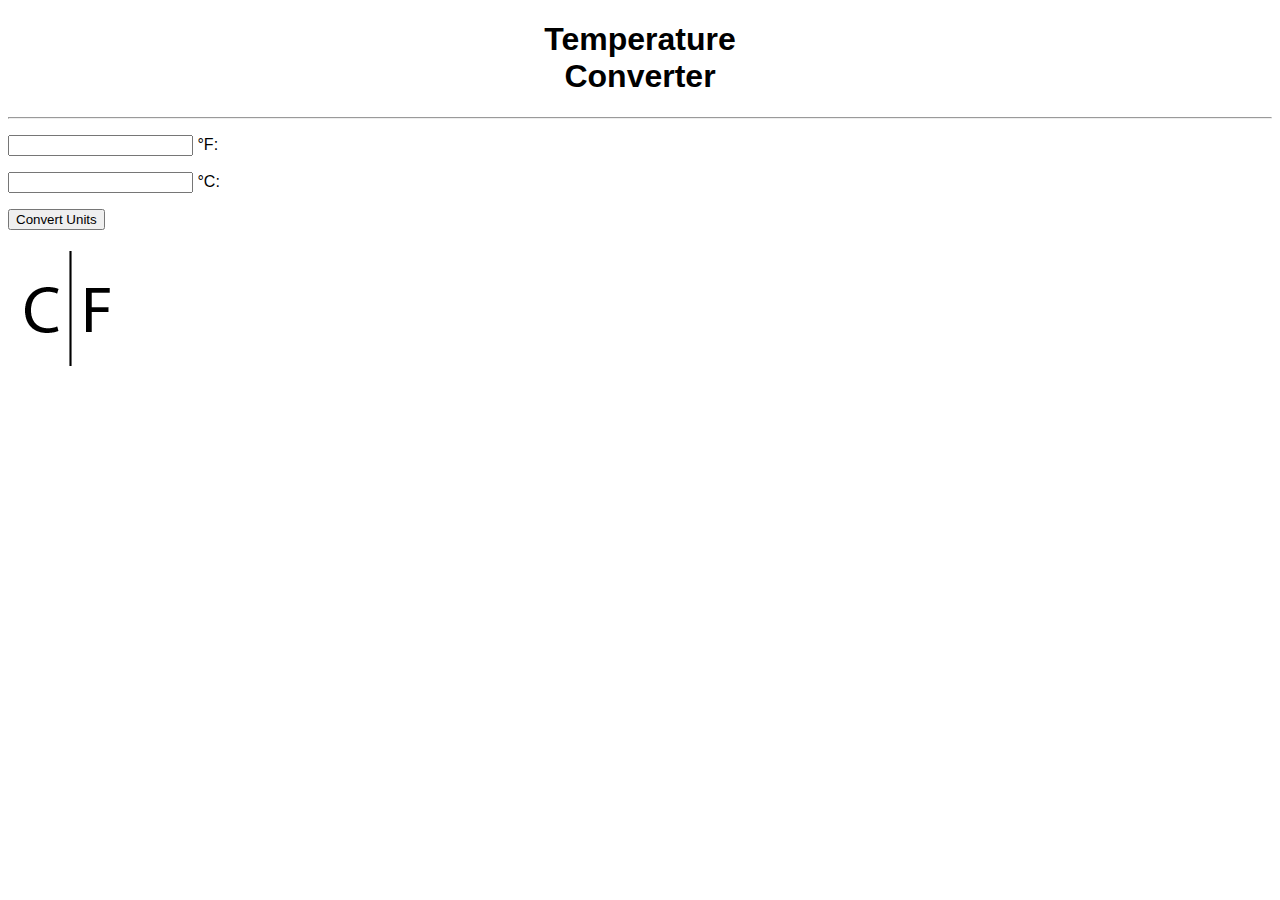
<file: index.html>
<!DOCTYPE html>
<html lang="en">
   <head>
      <title>Temperature Converter</title>
      <script src="scripts/convert_temp.js"></script>
      <link rel="stylesheet" href="styles/main.css">
   </head>
   <body>
      <h1>Temperature<br>Converter</h1>
      <hr>
      <p>
         <input id="F_in" type="number" min="-459.67">
         <label for="F_in">°F:</label>
      </p>
      <p>
         <input id="C_in" type="number" min="-273.15">
         <label for="C_in">°C:</label>
      </p>
      <input id="convertButton" type="button" value="Convert Units">
      <p id="message">
         <!-- Use this to display contextual messages to user.
            (e.g.: "Enter a temperature to convert," when they click convert with no input) -->
      </p>
      <p>
         <img id="weatherIcon" src="images/C-F.png" alt="C and F">
      </p>
   </body>

</html>
</file>
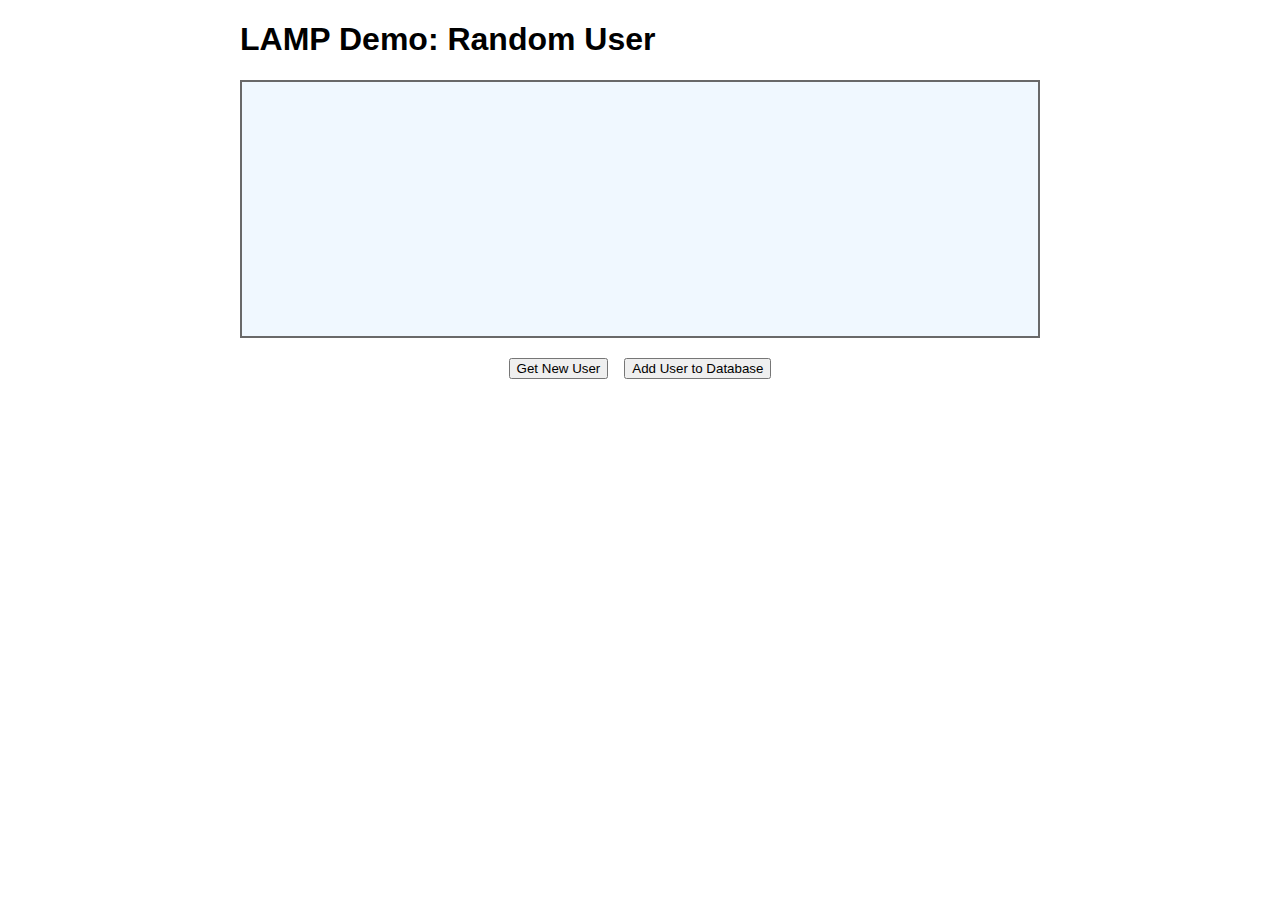
<file: Lamp/index.html>
<!DOCTYPE html>
<html lang="en">
<head>
    <meta charset="UTF-8">
    <title>LAMP Demo</title>
    <link rel="stylesheet" href="main.css">
    <script>
        async function fetchUser() {
            const res = await fetch('https://randomuser.me/api/');
            const data = await res.json();
            const user = data.results[0];
            document.getElementById('apiData').innerHTML = `
                <img class="user" src="${user.picture.large}" alt="User Picture">
                <h2 class="user">${user.name.first} ${user.name.last}</h2>
            `;
            document.getElementById('first').value = user.name.first;
            document.getElementById('last').value = user.name.last;
            document.getElementById('country').value = user.location.country;
            document.getElementById('email').value = user.email;
            document.getElementById('username').value = user.login.username;
        }
        window.onload = fetchUser;
    </script>
</head>
<body>
    <h1>LAMP Demo: Random User</h1>
    <div id="apiData"></div>
    <div id="btns" style="display: flex; justify-content: center; gap: 1em; margin-top: 1em;">
        <button type="button" onclick="fetchUser()">Get New User</button>
        <form action="add.php" method="POST" style="margin: 0;">
            <input type="hidden" id="first" name="first">
            <input type="hidden" id="last" name="last">
            <input type="hidden" id="country" name="country">
            <input type="hidden" id="email" name="email">
            <input type="hidden" id="username" name="username">
            <button type="submit">Add User to Database</button>
        </form>
    </div>
</body>
</html>
</file>
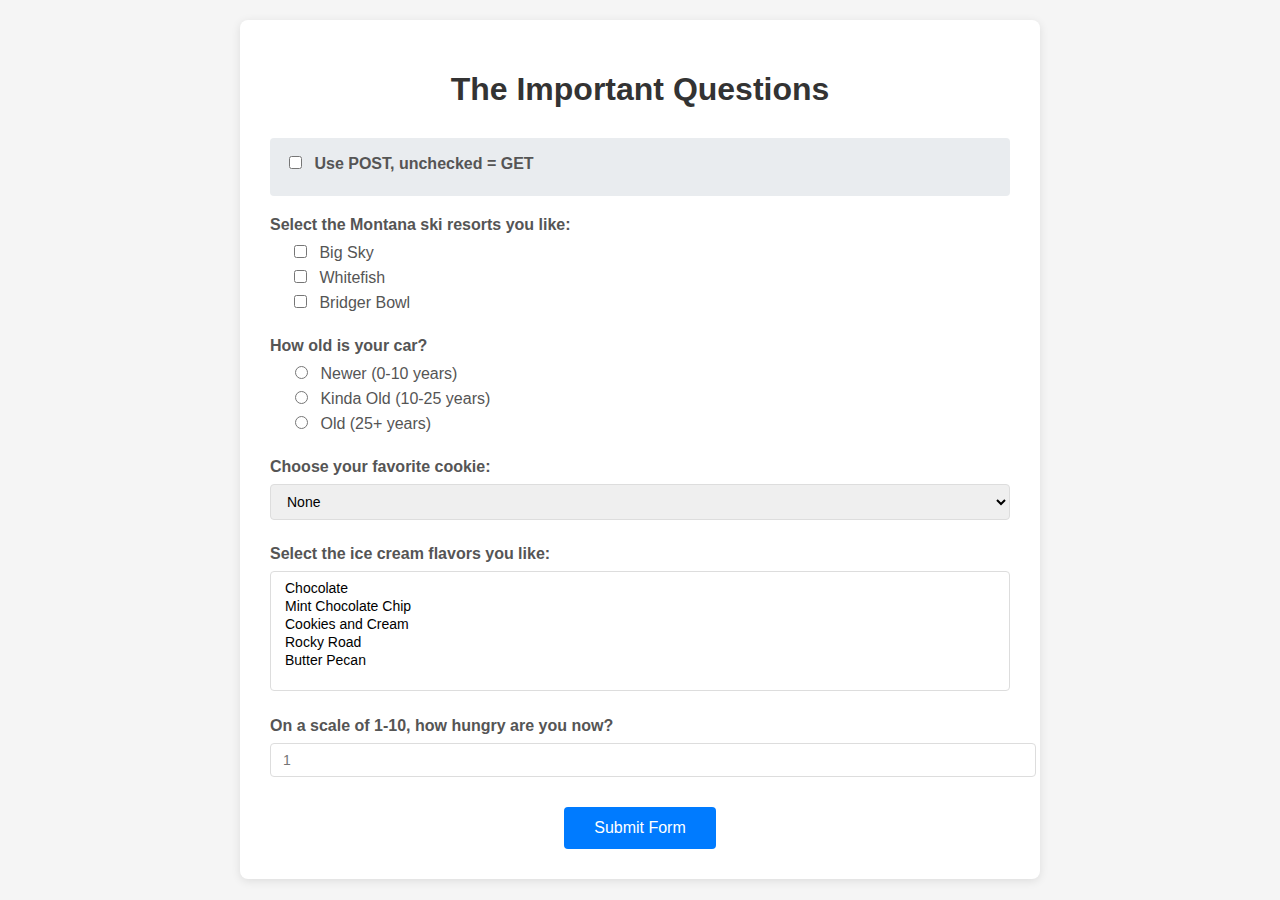
<file: PDF_Viewer_TF/index.html>
<!DOCTYPE html>
<html lang="en">
<head>
    <meta charset="UTF-8">
    <meta name="viewport" content="width=device-width, initial-scale=1.0">
    <title>Data Gathering Form</title>
    <link rel="stylesheet" href="main.css">
</head>
<body>
    <div class="form-container">
        <h1>The Important Questions</h1>
        
        <div class="method-selector">
            <label>
                <input type="checkbox" id="usePost" onchange="toggleMethod()"> 
                Use POST, unchecked = GET
            </label>
        </div>

        <form id="dataForm" action="viewer.php" method="GET">
            <div class="form-group">
                <label>Select the Montana ski resorts you like:</label>
                <div class="checkbox-group">
                    <label>
                        <input type="checkbox" name="resorts[]" value="bigsky">
                        Big Sky
                    </label>
                    <label>
                        <input type="checkbox" name="resorts[]" value="whitefish">
                        Whitefish
                    </label>
                    <label>
                        <input type="checkbox" name="resorts[]" value="bridgerbowl">
                        Bridger Bowl
                    </label>
                </div>
            </div>

            <div class="form-group">
                <label>How old is your car?</label>
                <div class="radio-group">
                    <label>
                        <input type="radio" name="carAge" value="Newer">
                        Newer (0-10 years)
                    </label>
                    <label>
                        <input type="radio" name="carAge" value="KindaOld">
                        Kinda Old (10-25 years)
                    </label>
                    <label>
                        <input type="radio" name="carAge" value="Old">
                        Old (25+ years)
                    </label>
                </div>
            </div>

            <div class="form-group">
                <label for="cookieType">Choose your favorite cookie:</label>
                <select name="cookieType" id="cookieType">
                    <option value="">None</option>
                    <option value="chocolatechip">Chocolate Chip</option>
                    <option value="oatmeal">Oatmeal</option>
                    <option value="peanutbutter">Peanut Butter</option>
                    <option value="sugar">Sugar</option>
                    <option value="snickerdoodle">Snickerdoodle</option>
                </select>
            </div>

            <div class="form-group">
                <label for="iceCream">Select the ice cream flavors you like:</label>
                <select name="iceCream[]" id="iceCream" multiple>
                    <option value="chocolate">Chocolate</option>
                    <option value="mintchocolatechip">Mint Chocolate Chip</option>
                    <option value="cookiesandcream">Cookies and Cream</option>
                    <option value="rockyroad">Rocky Road</option>
                    <option value="butterpecan">Butter Pecan</option>
                </select>
            </div>

            <div class="form-group">
                <label for="hungerValue">On a scale of 1-10, how hungry are you now?</label>
                <input type="number" name="hungerValue" id="hungerValue" min="0" max="10" placeholder="1">
            </div>

            <div class="submit-group">
                <input type="submit" value="Submit Form">
            </div>
        </form>
    </div>

    <script>
        function toggleMethod() {
            const form = document.getElementById('dataForm');
            const checkbox = document.getElementById('usePost');
            
            if (checkbox.checked) {
                form.method = 'POST';
            } else {
                form.method = 'GET';
            }
        }
    </script>
</body>
</html>
</file>
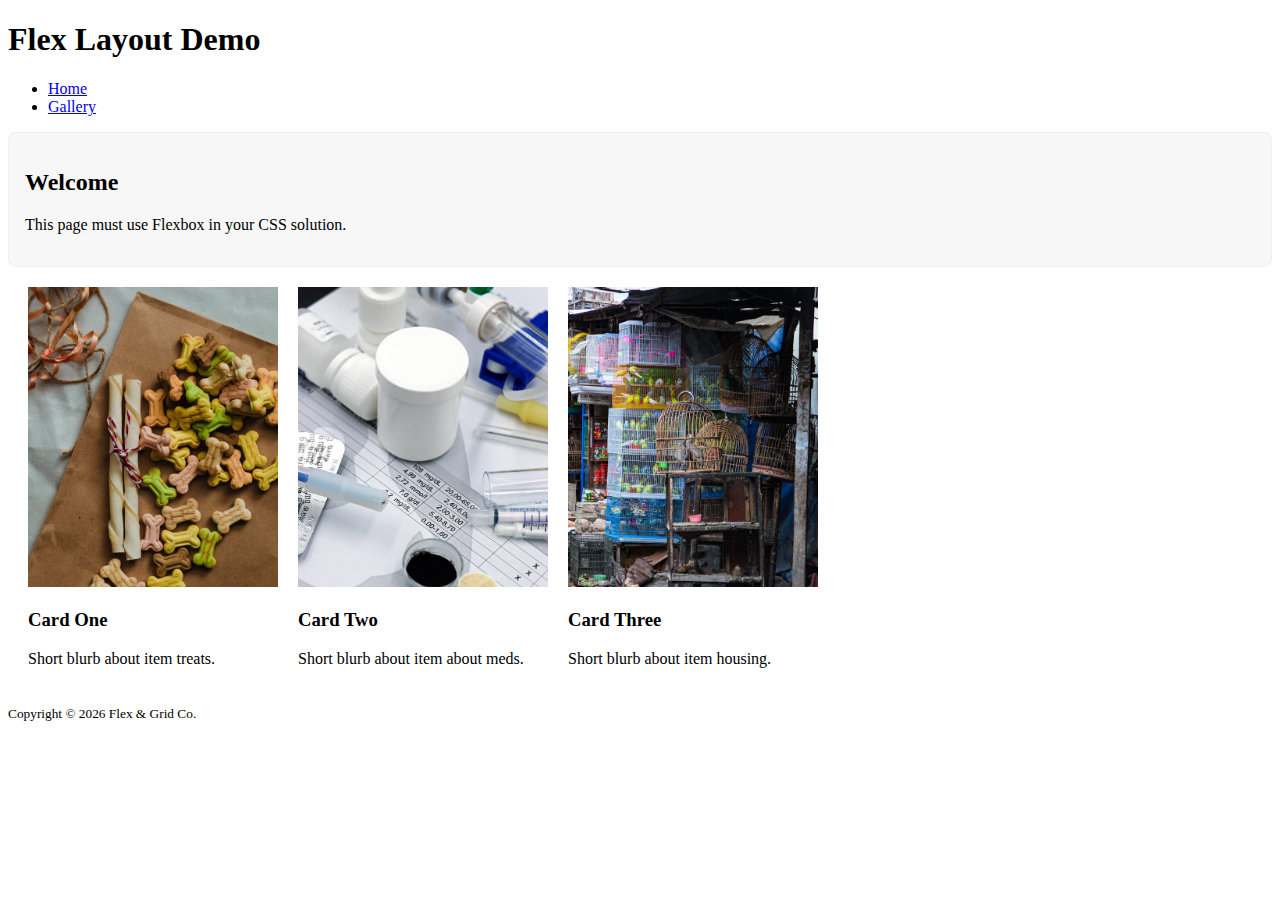
<file: ResponsivePage/index.html>
<!doctype html>
<html lang="en">
<head>
  <meta charset="utf-8" />
  <meta name="viewport" content="width=device-width, initial-scale=1" />
  <title>Flex Layout Demo</title>
  <!-- Students: create this file -->
  <link rel="stylesheet" href="styles/flex.css" />
</head>
<body>
  <header>
    <h1>Flex Layout Demo</h1>
    <nav aria-label="Main">
      <ul class="nav">
        <li><a href="index.html" aria-current="page">Home</a></li>
        <li><a href="gallery.html">Gallery</a></li>
      </ul>
    </nav>
  </header>

  <main>
    <section class="hero">
      <h2>Welcome</h2>
      <p>This page must use Flexbox in your CSS solution.</p>
    </section>

    <section class="cards">
      <!-- Use flex to lay these out -->
      <article class="card">
        <img src="images/treats.jpg" alt="pet treats" />
        <h3>Card One</h3>
        <p>Short blurb about item treats.</p>
      </article>
      <article class="card">
        <img src="images/meds.jpg" alt="pet meds" />
        <h3>Card Two</h3>
        <p>Short blurb about item about meds.</p>
      </article>
      <article class="card">
        <img src="images/house.jpg" alt="pet housing" />
        <h3>Card Three</h3>
        <p>Short blurb about item housing.</p>
      </article>
    </section>
  </main>

<footer>
  <small>Copyright &copy; <span id="year"></span> Flex &amp; Grid Co.</small>
</footer>
    <script src="scripts/app.js"></script>
</body>
</html>
</file>
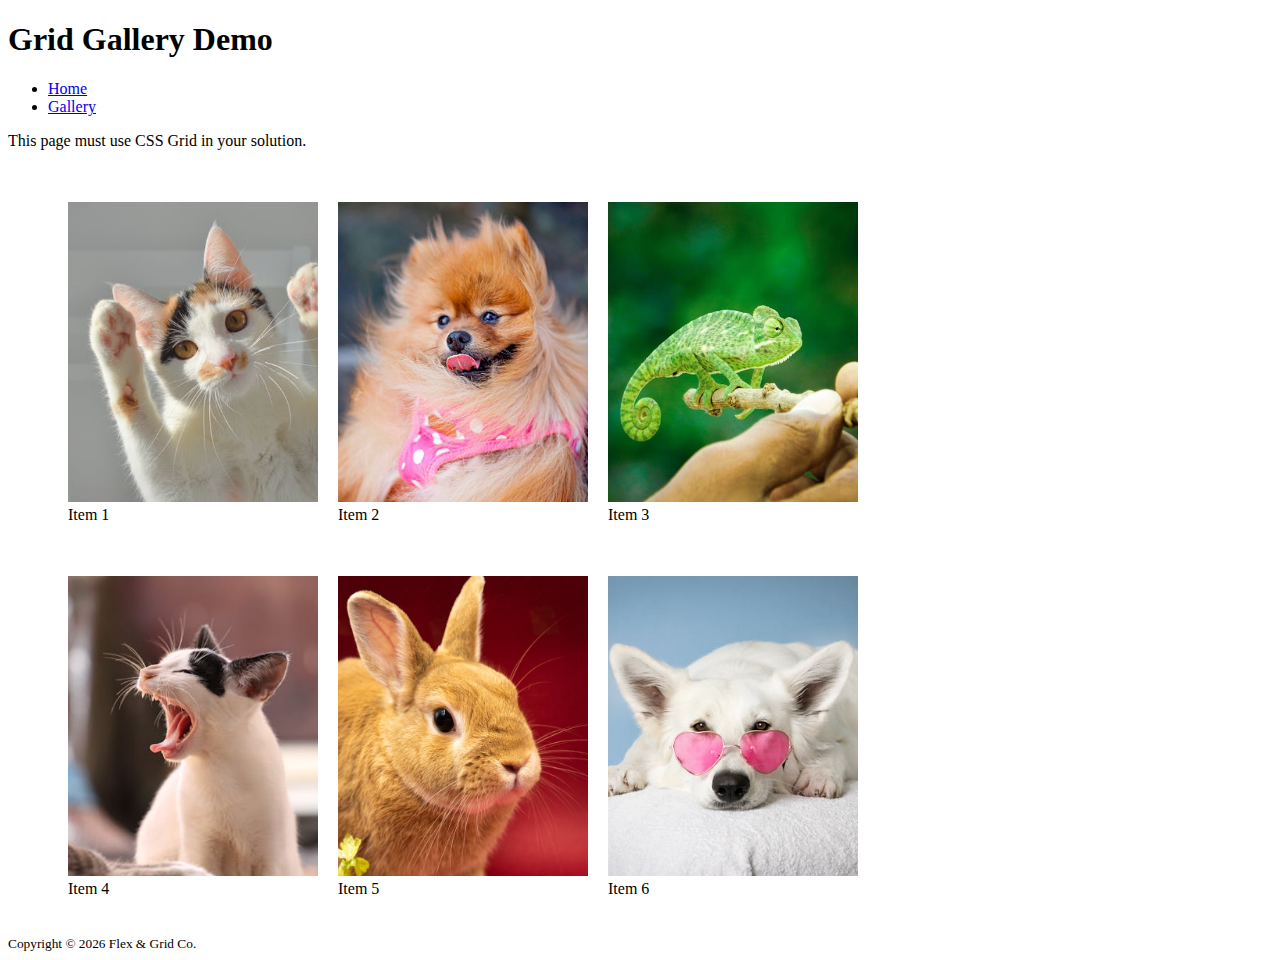
<file: ResponsivePage/gallery.html>
<!doctype html>
<html lang="en">
<head>
  <meta charset="utf-8" />
  <meta name="viewport" content="width=device-width, initial-scale=1" />
  <title>Grid Gallery Demo</title>
  <!-- Students: create this file -->
  <link rel="stylesheet" href="styles/grid.css" />
</head>
<body>
  <header>
    <h1>Grid Gallery Demo</h1>
    <nav aria-label="Main">
      <ul class="nav">
        <li><a href="index.html">Home</a></li>
        <li><a href="styles/grid.css" aria-current="page">Gallery</a></li>
      </ul>
    </nav>
  </header>

  <main>
    <p>This page must use CSS Grid in your solution.</p>
    <section class="gallery">
      <!-- Use grid to lay these out -->
      <figure><img src="images/cat1.jpg" alt="photo of a cat"><figcaption>Item 1</figcaption></figure>
      <figure><img src="images/dog1.jpg" alt="photo of a dog"><figcaption>Item 2</figcaption></figure>
      <figure><img src="images/lizard.jpg" alt="photo of a lizard"><figcaption>Item 3</figcaption></figure>
      <figure><img src="images/cat2.jpg" alt="photo of another cat"><figcaption>Item 4</figcaption></figure>
      <figure><img src="images/rabbit.jpg" alt="photo of a rabbit"><figcaption>Item 5</figcaption></figure>
      <figure><img src="images/dog2.jpg" alt="photo of another dog"><figcaption>Item 6</figcaption></figure>
    </section>
  </main>

<footer>
  <small>Copyright &copy; <span id="year"></span> Flex &amp; Grid Co.</small>
</footer>

<script src="scripts/app.js"></script>
</body>
</html>
</file>
<file: styles/main.css>
body {
    font-family: Arial, Helvetica, sans-serif;
 }
 h1 {
    text-align: center;
 }
</file>
<file: Lamp/main.css>
body{
    font-family: Arial, Helvetica, sans-serif;
    max-width: 800px;
    min-width: 280px;
    margin: auto;
}
#btns {
    text-align: center;
}
#apiData {
    border: 2px solid dimgray;
    background-color:aliceblue;
    padding: 2em;
    margin: 20px auto;
    height: 190px;
    display: flex;
    flex-direction: column;
}
img.user {
    border: 10px solid dimgray;
    background-color: dimgrey;
    border-radius: 40%;
    width: 128px;
    height: 128px;
    display: block;
    margin: auto;
}
h2.user{
    color:dimgray;
    text-align: center;
    margin: 5px;
}
table {
    width: 100%;
    border-collapse: collapse;
    margin-top: 20px;
}
th, td {
    border: 1px solid #888;
    padding: 8px;
    text-align: left;
}
th {
    background-color: #f2f2f2;
}
</file>
<file: PDF_Viewer_TF/main.css>
body {
    font-family: Arial, sans-serif;
    max-width: 800px;
    margin: 0 auto;
    padding: 20px;
    background-color: #f5f5f5;
}

.form-container {
    background-color: white;
    padding: 30px;
    border-radius: 8px;
    box-shadow: 0 2px 10px rgba(0,0,0,0.1);
}

h1 {
    color: #333;
    text-align: center;
    margin-bottom: 30px;
}

.form-group {
    margin-bottom: 25px;
}

label {
    display: block;
    font-weight: bold;
    color: #555;
    margin-bottom: 8px;
}

.checkbox-group, .radio-group {
    margin-left: 20px;
}

.checkbox-group label, .radio-group label {
    font-weight: normal;
    margin-bottom: 5px;
    cursor: pointer;
}

input[type="checkbox"], input[type="radio"] {
    margin-right: 8px;
}

select, input[type="number"] {
    width: 100%;
    padding: 8px 12px;
    border: 1px solid #ddd;
    border-radius: 4px;
    font-size: 14px;
}

select[multiple] {
    height: 120px;
}

.submit-group {
    text-align: center;
    margin-top: 30px;
}

input[type="submit"] {
    background-color: #007bff;
    color: white;
    padding: 12px 30px;
    border: none;
    border-radius: 4px;
    cursor: pointer;
    font-size: 16px;
}

input[type="submit"]:hover {
    background-color: #0056b3;
}

.method-selector {
    background-color: #e9ecef;
    padding: 15px;
    border-radius: 4px;
    margin-bottom: 20px;
}
</file>
<file: ResponsivePage/styles/flex.css>
/* Base (mobile first) */
.hero { padding: 1rem; background: #f7f7f7; border: 1px solid #eee; border-radius: .5rem; }

.cards {
  /* FLEX LAYOUT HERE */
  display: flex;
  flex-direction: column;
  gap: 20px;
  padding: 20px;
  img {
    width: 250px;
    height: 300px;
    object-fit: cover;
  }
}

/* Tablet (≥601px) */
@media (min-width: 601px) {
  .cards {
    flex-direction: row;
    flex-wrap: wrap;
    gap: 20px;
  }
}


/* Desktop (≥1025px) */

@media (min-width: 1025px) {
  .cards {
    flex-direction: row;
    flex-wrap: wrap;
    gap: 20px;
  }
}
</file>
<file: ResponsivePage/styles/grid.css>
/* Base (mobile first) */
.hero { padding: 1rem; background: #f7f7f7; border: 1px solid #eee; border-radius: .5rem; }

.gallery {
  /* GRID LAYOUT HERE */
  display: grid;
  grid-template-columns: 250px;
  gap: 20px;
  padding: 20px;
  img {
    width: 250px;
    height: 300px;
    object-fit: cover;
  
  }
}

/* Tablet (≥601px) */
@media (min-width: 601px) {
  .gallery {
    grid-template-columns: repeat(2, 250px);
    gap: 20px;
    padding: 20px;
  }
}


/* Desktop (≥1025px) */
@media (min-width: 1025px) {
  .gallery {
    grid-template-columns: repeat(3, 250px);
    gap: 20px;
    padding: 20px;
  }
}
</file>
